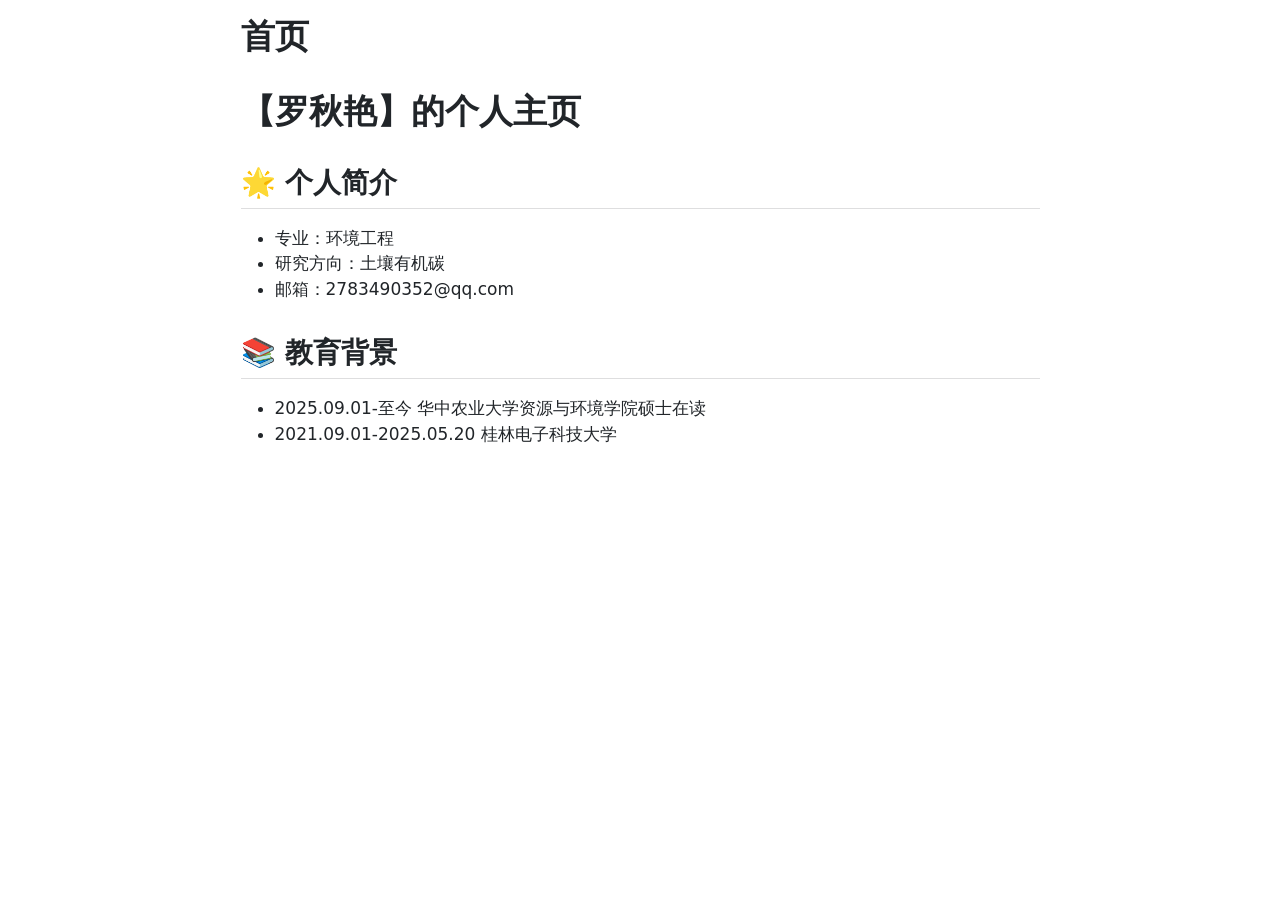
<file: index.html>
<!DOCTYPE html>
<html xmlns="http://www.w3.org/1999/xhtml" lang="en" xml:lang="en"><head>

<meta charset="utf-8">
<meta name="generator" content="quarto-1.8.27">

<meta name="viewport" content="width=device-width, initial-scale=1.0, user-scalable=yes">


<title>首页</title>
<style>
code{white-space: pre-wrap;}
span.smallcaps{font-variant: small-caps;}
div.columns{display: flex; gap: min(4vw, 1.5em);}
div.column{flex: auto; overflow-x: auto;}
div.hanging-indent{margin-left: 1.5em; text-indent: -1.5em;}
ul.task-list{list-style: none;}
ul.task-list li input[type="checkbox"] {
  width: 0.8em;
  margin: 0 0.8em 0.2em -1em; /* quarto-specific, see https://github.com/quarto-dev/quarto-cli/issues/4556 */ 
  vertical-align: middle;
}
</style>


<script src="index_files/libs/clipboard/clipboard.min.js"></script>
<script src="index_files/libs/quarto-html/quarto.js" type="module"></script>
<script src="index_files/libs/quarto-html/tabsets/tabsets.js" type="module"></script>
<script src="index_files/libs/quarto-html/axe/axe-check.js" type="module"></script>
<script src="index_files/libs/quarto-html/popper.min.js"></script>
<script src="index_files/libs/quarto-html/tippy.umd.min.js"></script>
<script src="index_files/libs/quarto-html/anchor.min.js"></script>
<link href="index_files/libs/quarto-html/tippy.css" rel="stylesheet">
<link href="index_files/libs/quarto-html/quarto-syntax-highlighting-ed96de9b727972fe78a7b5d16c58bf87.css" rel="stylesheet" id="quarto-text-highlighting-styles">
<script src="index_files/libs/bootstrap/bootstrap.min.js"></script>
<link href="index_files/libs/bootstrap/bootstrap-icons.css" rel="stylesheet">
<link href="index_files/libs/bootstrap/bootstrap-9e3ffae467580fdb927a41352e75a2e0.min.css" rel="stylesheet" append-hash="true" id="quarto-bootstrap" data-mode="light">


</head>

<body class="fullcontent quarto-light">

<div id="quarto-content" class="page-columns page-rows-contents page-layout-article">

<main class="content" id="quarto-document-content">

<header id="title-block-header" class="quarto-title-block default">
<div class="quarto-title">
<h1 class="title">首页</h1>
</div>



<div class="quarto-title-meta">

    
  
    
  </div>
  


</header>


<section id="罗秋艳的个人主页" class="level1">
<h1>【罗秋艳】的个人主页</h1>
<section id="个人简介" class="level2">
<h2 class="anchored" data-anchor-id="个人简介">🌟 个人简介</h2>
<ul>
<li>专业：环境工程</li>
<li>研究方向：土壤有机碳</li>
<li>邮箱：2783490352@qq.com</li>
</ul>
</section>
<section id="教育背景" class="level2">
<h2 class="anchored" data-anchor-id="教育背景">📚 教育背景</h2>
<ul>
<li>2025.09.01-至今 华中农业大学资源与环境学院硕士在读</li>
<li>2021.09.01-2025.05.20 桂林电子科技大学</li>
</ul>
</section>
</section>

</main>
<!-- /main column -->
<script id="quarto-html-after-body" type="application/javascript">
  window.document.addEventListener("DOMContentLoaded", function (event) {
    const icon = "";
    const anchorJS = new window.AnchorJS();
    anchorJS.options = {
      placement: 'right',
      icon: icon
    };
    anchorJS.add('.anchored');
    const isCodeAnnotation = (el) => {
      for (const clz of el.classList) {
        if (clz.startsWith('code-annotation-')) {                     
          return true;
        }
      }
      return false;
    }
    const onCopySuccess = function(e) {
      // button target
      const button = e.trigger;
      // don't keep focus
      button.blur();
      // flash "checked"
      button.classList.add('code-copy-button-checked');
      var currentTitle = button.getAttribute("title");
      button.setAttribute("title", "Copied!");
      let tooltip;
      if (window.bootstrap) {
        button.setAttribute("data-bs-toggle", "tooltip");
        button.setAttribute("data-bs-placement", "left");
        button.setAttribute("data-bs-title", "Copied!");
        tooltip = new bootstrap.Tooltip(button, 
          { trigger: "manual", 
            customClass: "code-copy-button-tooltip",
            offset: [0, -8]});
        tooltip.show();    
      }
      setTimeout(function() {
        if (tooltip) {
          tooltip.hide();
          button.removeAttribute("data-bs-title");
          button.removeAttribute("data-bs-toggle");
          button.removeAttribute("data-bs-placement");
        }
        button.setAttribute("title", currentTitle);
        button.classList.remove('code-copy-button-checked');
      }, 1000);
      // clear code selection
      e.clearSelection();
    }
    const getTextToCopy = function(trigger) {
      const outerScaffold = trigger.parentElement.cloneNode(true);
      const codeEl = outerScaffold.querySelector('code');
      for (const childEl of codeEl.children) {
        if (isCodeAnnotation(childEl)) {
          childEl.remove();
        }
      }
      return codeEl.innerText;
    }
    const clipboard = new window.ClipboardJS('.code-copy-button:not([data-in-quarto-modal])', {
      text: getTextToCopy
    });
    clipboard.on('success', onCopySuccess);
    if (window.document.getElementById('quarto-embedded-source-code-modal')) {
      const clipboardModal = new window.ClipboardJS('.code-copy-button[data-in-quarto-modal]', {
        text: getTextToCopy,
        container: window.document.getElementById('quarto-embedded-source-code-modal')
      });
      clipboardModal.on('success', onCopySuccess);
    }
      var localhostRegex = new RegExp(/^(?:http|https):\/\/localhost\:?[0-9]*\//);
      var mailtoRegex = new RegExp(/^mailto:/);
        var filterRegex = new RegExp('/' + window.location.host + '/');
      var isInternal = (href) => {
          return filterRegex.test(href) || localhostRegex.test(href) || mailtoRegex.test(href);
      }
      // Inspect non-navigation links and adorn them if external
     var links = window.document.querySelectorAll('a[href]:not(.nav-link):not(.navbar-brand):not(.toc-action):not(.sidebar-link):not(.sidebar-item-toggle):not(.pagination-link):not(.no-external):not([aria-hidden]):not(.dropdown-item):not(.quarto-navigation-tool):not(.about-link)');
      for (var i=0; i<links.length; i++) {
        const link = links[i];
        if (!isInternal(link.href)) {
          // undo the damage that might have been done by quarto-nav.js in the case of
          // links that we want to consider external
          if (link.dataset.originalHref !== undefined) {
            link.href = link.dataset.originalHref;
          }
        }
      }
    function tippyHover(el, contentFn, onTriggerFn, onUntriggerFn) {
      const config = {
        allowHTML: true,
        maxWidth: 500,
        delay: 100,
        arrow: false,
        appendTo: function(el) {
            return el.parentElement;
        },
        interactive: true,
        interactiveBorder: 10,
        theme: 'quarto',
        placement: 'bottom-start',
      };
      if (contentFn) {
        config.content = contentFn;
      }
      if (onTriggerFn) {
        config.onTrigger = onTriggerFn;
      }
      if (onUntriggerFn) {
        config.onUntrigger = onUntriggerFn;
      }
      window.tippy(el, config); 
    }
    const noterefs = window.document.querySelectorAll('a[role="doc-noteref"]');
    for (var i=0; i<noterefs.length; i++) {
      const ref = noterefs[i];
      tippyHover(ref, function() {
        // use id or data attribute instead here
        let href = ref.getAttribute('data-footnote-href') || ref.getAttribute('href');
        try { href = new URL(href).hash; } catch {}
        const id = href.replace(/^#\/?/, "");
        const note = window.document.getElementById(id);
        if (note) {
          return note.innerHTML;
        } else {
          return "";
        }
      });
    }
    const xrefs = window.document.querySelectorAll('a.quarto-xref');
    const processXRef = (id, note) => {
      // Strip column container classes
      const stripColumnClz = (el) => {
        el.classList.remove("page-full", "page-columns");
        if (el.children) {
          for (const child of el.children) {
            stripColumnClz(child);
          }
        }
      }
      stripColumnClz(note)
      if (id === null || id.startsWith('sec-')) {
        // Special case sections, only their first couple elements
        const container = document.createElement("div");
        if (note.children && note.children.length > 2) {
          container.appendChild(note.children[0].cloneNode(true));
          for (let i = 1; i < note.children.length; i++) {
            const child = note.children[i];
            if (child.tagName === "P" && child.innerText === "") {
              continue;
            } else {
              container.appendChild(child.cloneNode(true));
              break;
            }
          }
          if (window.Quarto?.typesetMath) {
            window.Quarto.typesetMath(container);
          }
          return container.innerHTML
        } else {
          if (window.Quarto?.typesetMath) {
            window.Quarto.typesetMath(note);
          }
          return note.innerHTML;
        }
      } else {
        // Remove any anchor links if they are present
        const anchorLink = note.querySelector('a.anchorjs-link');
        if (anchorLink) {
          anchorLink.remove();
        }
        if (window.Quarto?.typesetMath) {
          window.Quarto.typesetMath(note);
        }
        if (note.classList.contains("callout")) {
          return note.outerHTML;
        } else {
          return note.innerHTML;
        }
      }
    }
    for (var i=0; i<xrefs.length; i++) {
      const xref = xrefs[i];
      tippyHover(xref, undefined, function(instance) {
        instance.disable();
        let url = xref.getAttribute('href');
        let hash = undefined; 
        if (url.startsWith('#')) {
          hash = url;
        } else {
          try { hash = new URL(url).hash; } catch {}
        }
        if (hash) {
          const id = hash.replace(/^#\/?/, "");
          const note = window.document.getElementById(id);
          if (note !== null) {
            try {
              const html = processXRef(id, note.cloneNode(true));
              instance.setContent(html);
            } finally {
              instance.enable();
              instance.show();
            }
          } else {
            // See if we can fetch this
            fetch(url.split('#')[0])
            .then(res => res.text())
            .then(html => {
              const parser = new DOMParser();
              const htmlDoc = parser.parseFromString(html, "text/html");
              const note = htmlDoc.getElementById(id);
              if (note !== null) {
                const html = processXRef(id, note);
                instance.setContent(html);
              } 
            }).finally(() => {
              instance.enable();
              instance.show();
            });
          }
        } else {
          // See if we can fetch a full url (with no hash to target)
          // This is a special case and we should probably do some content thinning / targeting
          fetch(url)
          .then(res => res.text())
          .then(html => {
            const parser = new DOMParser();
            const htmlDoc = parser.parseFromString(html, "text/html");
            const note = htmlDoc.querySelector('main.content');
            if (note !== null) {
              // This should only happen for chapter cross references
              // (since there is no id in the URL)
              // remove the first header
              if (note.children.length > 0 && note.children[0].tagName === "HEADER") {
                note.children[0].remove();
              }
              const html = processXRef(null, note);
              instance.setContent(html);
            } 
          }).finally(() => {
            instance.enable();
            instance.show();
          });
        }
      }, function(instance) {
      });
    }
        let selectedAnnoteEl;
        const selectorForAnnotation = ( cell, annotation) => {
          let cellAttr = 'data-code-cell="' + cell + '"';
          let lineAttr = 'data-code-annotation="' +  annotation + '"';
          const selector = 'span[' + cellAttr + '][' + lineAttr + ']';
          return selector;
        }
        const selectCodeLines = (annoteEl) => {
          const doc = window.document;
          const targetCell = annoteEl.getAttribute("data-target-cell");
          const targetAnnotation = annoteEl.getAttribute("data-target-annotation");
          const annoteSpan = window.document.querySelector(selectorForAnnotation(targetCell, targetAnnotation));
          const lines = annoteSpan.getAttribute("data-code-lines").split(",");
          const lineIds = lines.map((line) => {
            return targetCell + "-" + line;
          })
          let top = null;
          let height = null;
          let parent = null;
          if (lineIds.length > 0) {
              //compute the position of the single el (top and bottom and make a div)
              const el = window.document.getElementById(lineIds[0]);
              top = el.offsetTop;
              height = el.offsetHeight;
              parent = el.parentElement.parentElement;
            if (lineIds.length > 1) {
              const lastEl = window.document.getElementById(lineIds[lineIds.length - 1]);
              const bottom = lastEl.offsetTop + lastEl.offsetHeight;
              height = bottom - top;
            }
            if (top !== null && height !== null && parent !== null) {
              // cook up a div (if necessary) and position it 
              let div = window.document.getElementById("code-annotation-line-highlight");
              if (div === null) {
                div = window.document.createElement("div");
                div.setAttribute("id", "code-annotation-line-highlight");
                div.style.position = 'absolute';
                parent.appendChild(div);
              }
              div.style.top = top - 2 + "px";
              div.style.height = height + 4 + "px";
              div.style.left = 0;
              let gutterDiv = window.document.getElementById("code-annotation-line-highlight-gutter");
              if (gutterDiv === null) {
                gutterDiv = window.document.createElement("div");
                gutterDiv.setAttribute("id", "code-annotation-line-highlight-gutter");
                gutterDiv.style.position = 'absolute';
                const codeCell = window.document.getElementById(targetCell);
                const gutter = codeCell.querySelector('.code-annotation-gutter');
                gutter.appendChild(gutterDiv);
              }
              gutterDiv.style.top = top - 2 + "px";
              gutterDiv.style.height = height + 4 + "px";
            }
            selectedAnnoteEl = annoteEl;
          }
        };
        const unselectCodeLines = () => {
          const elementsIds = ["code-annotation-line-highlight", "code-annotation-line-highlight-gutter"];
          elementsIds.forEach((elId) => {
            const div = window.document.getElementById(elId);
            if (div) {
              div.remove();
            }
          });
          selectedAnnoteEl = undefined;
        };
          // Handle positioning of the toggle
      window.addEventListener(
        "resize",
        throttle(() => {
          elRect = undefined;
          if (selectedAnnoteEl) {
            selectCodeLines(selectedAnnoteEl);
          }
        }, 10)
      );
      function throttle(fn, ms) {
      let throttle = false;
      let timer;
        return (...args) => {
          if(!throttle) { // first call gets through
              fn.apply(this, args);
              throttle = true;
          } else { // all the others get throttled
              if(timer) clearTimeout(timer); // cancel #2
              timer = setTimeout(() => {
                fn.apply(this, args);
                timer = throttle = false;
              }, ms);
          }
        };
      }
        // Attach click handler to the DT
        const annoteDls = window.document.querySelectorAll('dt[data-target-cell]');
        for (const annoteDlNode of annoteDls) {
          annoteDlNode.addEventListener('click', (event) => {
            const clickedEl = event.target;
            if (clickedEl !== selectedAnnoteEl) {
              unselectCodeLines();
              const activeEl = window.document.querySelector('dt[data-target-cell].code-annotation-active');
              if (activeEl) {
                activeEl.classList.remove('code-annotation-active');
              }
              selectCodeLines(clickedEl);
              clickedEl.classList.add('code-annotation-active');
            } else {
              // Unselect the line
              unselectCodeLines();
              clickedEl.classList.remove('code-annotation-active');
            }
          });
        }
    const findCites = (el) => {
      const parentEl = el.parentElement;
      if (parentEl) {
        const cites = parentEl.dataset.cites;
        if (cites) {
          return {
            el,
            cites: cites.split(' ')
          };
        } else {
          return findCites(el.parentElement)
        }
      } else {
        return undefined;
      }
    };
    var bibliorefs = window.document.querySelectorAll('a[role="doc-biblioref"]');
    for (var i=0; i<bibliorefs.length; i++) {
      const ref = bibliorefs[i];
      const citeInfo = findCites(ref);
      if (citeInfo) {
        tippyHover(citeInfo.el, function() {
          var popup = window.document.createElement('div');
          citeInfo.cites.forEach(function(cite) {
            var citeDiv = window.document.createElement('div');
            citeDiv.classList.add('hanging-indent');
            citeDiv.classList.add('csl-entry');
            var biblioDiv = window.document.getElementById('ref-' + cite);
            if (biblioDiv) {
              citeDiv.innerHTML = biblioDiv.innerHTML;
            }
            popup.appendChild(citeDiv);
          });
          return popup.innerHTML;
        });
      }
    }
  });
  </script>
</div> <!-- /content -->




</body></html>
</file>
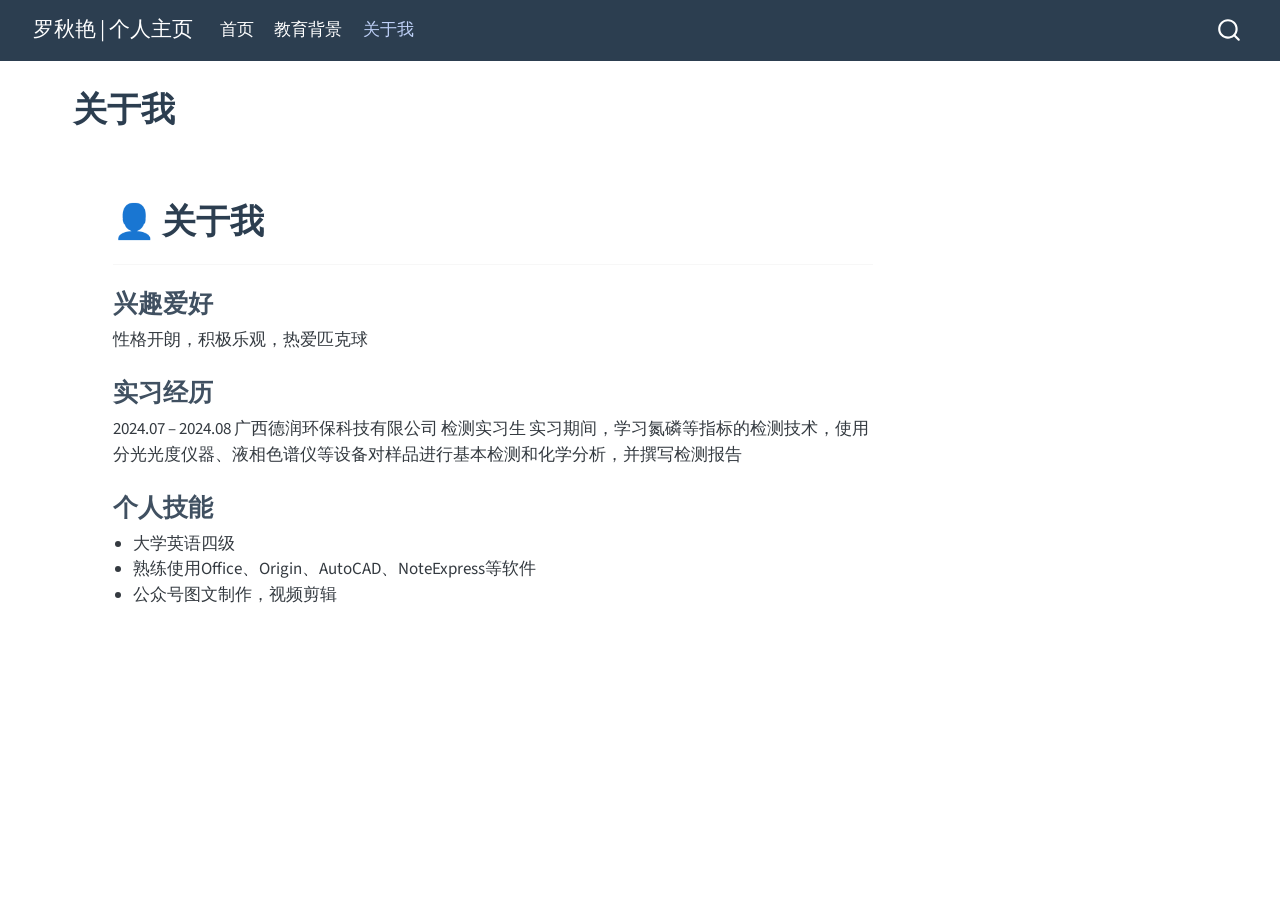
<file: about.html>
<!DOCTYPE html>
<html xmlns="http://www.w3.org/1999/xhtml" lang="en" xml:lang="en"><head>

<meta charset="utf-8">
<meta name="generator" content="quarto-1.8.27">

<meta name="viewport" content="width=device-width, initial-scale=1.0, user-scalable=yes">


<title>关于我 – 罗秋艳 | 个人主页</title>
<style>
code{white-space: pre-wrap;}
span.smallcaps{font-variant: small-caps;}
div.columns{display: flex; gap: min(4vw, 1.5em);}
div.column{flex: auto; overflow-x: auto;}
div.hanging-indent{margin-left: 1.5em; text-indent: -1.5em;}
ul.task-list{list-style: none;}
ul.task-list li input[type="checkbox"] {
  width: 0.8em;
  margin: 0 0.8em 0.2em -1em; /* quarto-specific, see https://github.com/quarto-dev/quarto-cli/issues/4556 */ 
  vertical-align: middle;
}
</style>


<script src="site_libs/quarto-nav/quarto-nav.js"></script>
<script src="site_libs/clipboard/clipboard.min.js"></script>
<script src="site_libs/quarto-search/autocomplete.umd.js"></script>
<script src="site_libs/quarto-search/fuse.min.js"></script>
<script src="site_libs/quarto-search/quarto-search.js"></script>
<meta name="quarto:offset" content="./">
<script src="site_libs/quarto-html/quarto.js" type="module"></script>
<script src="site_libs/quarto-html/tabsets/tabsets.js" type="module"></script>
<script src="site_libs/quarto-html/axe/axe-check.js" type="module"></script>
<script src="site_libs/quarto-html/popper.min.js"></script>
<script src="site_libs/quarto-html/tippy.umd.min.js"></script>
<script src="site_libs/quarto-html/anchor.min.js"></script>
<link href="site_libs/quarto-html/tippy.css" rel="stylesheet">
<link href="site_libs/quarto-html/quarto-syntax-highlighting-ed96de9b727972fe78a7b5d16c58bf87.css" rel="stylesheet" id="quarto-text-highlighting-styles">
<script src="site_libs/bootstrap/bootstrap.min.js"></script>
<link href="site_libs/bootstrap/bootstrap-icons.css" rel="stylesheet">
<link href="site_libs/bootstrap/bootstrap-0a08a009c70f1457056fbc9c698ac4e1.min.css" rel="stylesheet" append-hash="true" id="quarto-bootstrap" data-mode="light">
<script id="quarto-search-options" type="application/json">{
  "location": "navbar",
  "copy-button": false,
  "collapse-after": 3,
  "panel-placement": "end",
  "type": "overlay",
  "limit": 50,
  "keyboard-shortcut": [
    "f",
    "/",
    "s"
  ],
  "show-item-context": false,
  "language": {
    "search-no-results-text": "No results",
    "search-matching-documents-text": "matching documents",
    "search-copy-link-title": "Copy link to search",
    "search-hide-matches-text": "Hide additional matches",
    "search-more-match-text": "more match in this document",
    "search-more-matches-text": "more matches in this document",
    "search-clear-button-title": "Clear",
    "search-text-placeholder": "",
    "search-detached-cancel-button-title": "Cancel",
    "search-submit-button-title": "Submit",
    "search-label": "Search"
  }
}</script>


<link rel="stylesheet" href="styles.css">
</head>

<body class="nav-fixed quarto-light">

<div id="quarto-search-results"></div>
  <header id="quarto-header" class="headroom fixed-top">
    <nav class="navbar navbar-expand-lg " data-bs-theme="dark">
      <div class="navbar-container container-fluid">
      <div class="navbar-brand-container mx-auto">
    <a class="navbar-brand" href="./index.html">
    <span class="navbar-title">罗秋艳 | 个人主页</span>
    </a>
  </div>
            <div id="quarto-search" class="" title="Search"></div>
          <button class="navbar-toggler" type="button" data-bs-toggle="collapse" data-bs-target="#navbarCollapse" aria-controls="navbarCollapse" role="menu" aria-expanded="false" aria-label="Toggle navigation" onclick="if (window.quartoToggleHeadroom) { window.quartoToggleHeadroom(); }">
  <span class="navbar-toggler-icon"></span>
</button>
          <div class="collapse navbar-collapse" id="navbarCollapse">
            <ul class="navbar-nav navbar-nav-scroll me-auto">
  <li class="nav-item">
    <a class="nav-link" href="./index.html"> 
<span class="menu-text">首页</span></a>
  </li>  
  <li class="nav-item">
    <a class="nav-link" href="./education.html"> 
<span class="menu-text">教育背景</span></a>
  </li>  
  <li class="nav-item">
    <a class="nav-link active" href="./about.html" aria-current="page"> 
<span class="menu-text">关于我</span></a>
  </li>  
</ul>
          </div> <!-- /navcollapse -->
            <div class="quarto-navbar-tools">
</div>
      </div> <!-- /container-fluid -->
    </nav>
</header>
<!-- content -->
<div id="quarto-content" class="quarto-container page-columns page-rows-contents page-layout-full page-navbar">
<!-- sidebar -->
<!-- margin-sidebar -->
    
<!-- main -->
<main class="content column-page" id="quarto-document-content">

<header id="title-block-header" class="quarto-title-block default">
<div class="quarto-title">
<h1 class="title">关于我</h1>
</div>



<div class="quarto-title-meta column-page">

    
  
    
  </div>
  


</header>


<section id="关于我" class="level1 page-container">
<h1>👤 关于我</h1>
<hr>
<section id="兴趣爱好" class="level3">
<h3 class="anchored" data-anchor-id="兴趣爱好">兴趣爱好</h3>
<p>性格开朗，积极乐观，热爱匹克球</p>
</section>
<section id="实习经历" class="level3">
<h3 class="anchored" data-anchor-id="实习经历">实习经历</h3>
<p>2024.07 – 2024.08 广西德润环保科技有限公司 检测实习生 实习期间，学习氮磷等指标的检测技术，使用分光光度仪器、液相色谱仪等设备对样品进行基本检测和化学分析，并撰写检测报告</p>
</section>
<section id="个人技能" class="level3">
<h3 class="anchored" data-anchor-id="个人技能">个人技能</h3>
<ul>
<li>大学英语四级</li>
<li>熟练使用Office、Origin、AutoCAD、NoteExpress等软件</li>
<li>公众号图文制作，视频剪辑</li>
</ul>
</section>
</section>



</main> <!-- /main -->
<script id="quarto-html-after-body" type="application/javascript">
  window.document.addEventListener("DOMContentLoaded", function (event) {
    const icon = "";
    const anchorJS = new window.AnchorJS();
    anchorJS.options = {
      placement: 'right',
      icon: icon
    };
    anchorJS.add('.anchored');
    const isCodeAnnotation = (el) => {
      for (const clz of el.classList) {
        if (clz.startsWith('code-annotation-')) {                     
          return true;
        }
      }
      return false;
    }
    const onCopySuccess = function(e) {
      // button target
      const button = e.trigger;
      // don't keep focus
      button.blur();
      // flash "checked"
      button.classList.add('code-copy-button-checked');
      var currentTitle = button.getAttribute("title");
      button.setAttribute("title", "Copied!");
      let tooltip;
      if (window.bootstrap) {
        button.setAttribute("data-bs-toggle", "tooltip");
        button.setAttribute("data-bs-placement", "left");
        button.setAttribute("data-bs-title", "Copied!");
        tooltip = new bootstrap.Tooltip(button, 
          { trigger: "manual", 
            customClass: "code-copy-button-tooltip",
            offset: [0, -8]});
        tooltip.show();    
      }
      setTimeout(function() {
        if (tooltip) {
          tooltip.hide();
          button.removeAttribute("data-bs-title");
          button.removeAttribute("data-bs-toggle");
          button.removeAttribute("data-bs-placement");
        }
        button.setAttribute("title", currentTitle);
        button.classList.remove('code-copy-button-checked');
      }, 1000);
      // clear code selection
      e.clearSelection();
    }
    const getTextToCopy = function(trigger) {
      const outerScaffold = trigger.parentElement.cloneNode(true);
      const codeEl = outerScaffold.querySelector('code');
      for (const childEl of codeEl.children) {
        if (isCodeAnnotation(childEl)) {
          childEl.remove();
        }
      }
      return codeEl.innerText;
    }
    const clipboard = new window.ClipboardJS('.code-copy-button:not([data-in-quarto-modal])', {
      text: getTextToCopy
    });
    clipboard.on('success', onCopySuccess);
    if (window.document.getElementById('quarto-embedded-source-code-modal')) {
      const clipboardModal = new window.ClipboardJS('.code-copy-button[data-in-quarto-modal]', {
        text: getTextToCopy,
        container: window.document.getElementById('quarto-embedded-source-code-modal')
      });
      clipboardModal.on('success', onCopySuccess);
    }
      var localhostRegex = new RegExp(/^(?:http|https):\/\/localhost\:?[0-9]*\//);
      var mailtoRegex = new RegExp(/^mailto:/);
        var filterRegex = new RegExp('/' + window.location.host + '/');
      var isInternal = (href) => {
          return filterRegex.test(href) || localhostRegex.test(href) || mailtoRegex.test(href);
      }
      // Inspect non-navigation links and adorn them if external
     var links = window.document.querySelectorAll('a[href]:not(.nav-link):not(.navbar-brand):not(.toc-action):not(.sidebar-link):not(.sidebar-item-toggle):not(.pagination-link):not(.no-external):not([aria-hidden]):not(.dropdown-item):not(.quarto-navigation-tool):not(.about-link)');
      for (var i=0; i<links.length; i++) {
        const link = links[i];
        if (!isInternal(link.href)) {
          // undo the damage that might have been done by quarto-nav.js in the case of
          // links that we want to consider external
          if (link.dataset.originalHref !== undefined) {
            link.href = link.dataset.originalHref;
          }
        }
      }
    function tippyHover(el, contentFn, onTriggerFn, onUntriggerFn) {
      const config = {
        allowHTML: true,
        maxWidth: 500,
        delay: 100,
        arrow: false,
        appendTo: function(el) {
            return el.parentElement;
        },
        interactive: true,
        interactiveBorder: 10,
        theme: 'quarto',
        placement: 'bottom-start',
      };
      if (contentFn) {
        config.content = contentFn;
      }
      if (onTriggerFn) {
        config.onTrigger = onTriggerFn;
      }
      if (onUntriggerFn) {
        config.onUntrigger = onUntriggerFn;
      }
      window.tippy(el, config); 
    }
    const noterefs = window.document.querySelectorAll('a[role="doc-noteref"]');
    for (var i=0; i<noterefs.length; i++) {
      const ref = noterefs[i];
      tippyHover(ref, function() {
        // use id or data attribute instead here
        let href = ref.getAttribute('data-footnote-href') || ref.getAttribute('href');
        try { href = new URL(href).hash; } catch {}
        const id = href.replace(/^#\/?/, "");
        const note = window.document.getElementById(id);
        if (note) {
          return note.innerHTML;
        } else {
          return "";
        }
      });
    }
    const xrefs = window.document.querySelectorAll('a.quarto-xref');
    const processXRef = (id, note) => {
      // Strip column container classes
      const stripColumnClz = (el) => {
        el.classList.remove("page-full", "page-columns");
        if (el.children) {
          for (const child of el.children) {
            stripColumnClz(child);
          }
        }
      }
      stripColumnClz(note)
      if (id === null || id.startsWith('sec-')) {
        // Special case sections, only their first couple elements
        const container = document.createElement("div");
        if (note.children && note.children.length > 2) {
          container.appendChild(note.children[0].cloneNode(true));
          for (let i = 1; i < note.children.length; i++) {
            const child = note.children[i];
            if (child.tagName === "P" && child.innerText === "") {
              continue;
            } else {
              container.appendChild(child.cloneNode(true));
              break;
            }
          }
          if (window.Quarto?.typesetMath) {
            window.Quarto.typesetMath(container);
          }
          return container.innerHTML
        } else {
          if (window.Quarto?.typesetMath) {
            window.Quarto.typesetMath(note);
          }
          return note.innerHTML;
        }
      } else {
        // Remove any anchor links if they are present
        const anchorLink = note.querySelector('a.anchorjs-link');
        if (anchorLink) {
          anchorLink.remove();
        }
        if (window.Quarto?.typesetMath) {
          window.Quarto.typesetMath(note);
        }
        if (note.classList.contains("callout")) {
          return note.outerHTML;
        } else {
          return note.innerHTML;
        }
      }
    }
    for (var i=0; i<xrefs.length; i++) {
      const xref = xrefs[i];
      tippyHover(xref, undefined, function(instance) {
        instance.disable();
        let url = xref.getAttribute('href');
        let hash = undefined; 
        if (url.startsWith('#')) {
          hash = url;
        } else {
          try { hash = new URL(url).hash; } catch {}
        }
        if (hash) {
          const id = hash.replace(/^#\/?/, "");
          const note = window.document.getElementById(id);
          if (note !== null) {
            try {
              const html = processXRef(id, note.cloneNode(true));
              instance.setContent(html);
            } finally {
              instance.enable();
              instance.show();
            }
          } else {
            // See if we can fetch this
            fetch(url.split('#')[0])
            .then(res => res.text())
            .then(html => {
              const parser = new DOMParser();
              const htmlDoc = parser.parseFromString(html, "text/html");
              const note = htmlDoc.getElementById(id);
              if (note !== null) {
                const html = processXRef(id, note);
                instance.setContent(html);
              } 
            }).finally(() => {
              instance.enable();
              instance.show();
            });
          }
        } else {
          // See if we can fetch a full url (with no hash to target)
          // This is a special case and we should probably do some content thinning / targeting
          fetch(url)
          .then(res => res.text())
          .then(html => {
            const parser = new DOMParser();
            const htmlDoc = parser.parseFromString(html, "text/html");
            const note = htmlDoc.querySelector('main.content');
            if (note !== null) {
              // This should only happen for chapter cross references
              // (since there is no id in the URL)
              // remove the first header
              if (note.children.length > 0 && note.children[0].tagName === "HEADER") {
                note.children[0].remove();
              }
              const html = processXRef(null, note);
              instance.setContent(html);
            } 
          }).finally(() => {
            instance.enable();
            instance.show();
          });
        }
      }, function(instance) {
      });
    }
        let selectedAnnoteEl;
        const selectorForAnnotation = ( cell, annotation) => {
          let cellAttr = 'data-code-cell="' + cell + '"';
          let lineAttr = 'data-code-annotation="' +  annotation + '"';
          const selector = 'span[' + cellAttr + '][' + lineAttr + ']';
          return selector;
        }
        const selectCodeLines = (annoteEl) => {
          const doc = window.document;
          const targetCell = annoteEl.getAttribute("data-target-cell");
          const targetAnnotation = annoteEl.getAttribute("data-target-annotation");
          const annoteSpan = window.document.querySelector(selectorForAnnotation(targetCell, targetAnnotation));
          const lines = annoteSpan.getAttribute("data-code-lines").split(",");
          const lineIds = lines.map((line) => {
            return targetCell + "-" + line;
          })
          let top = null;
          let height = null;
          let parent = null;
          if (lineIds.length > 0) {
              //compute the position of the single el (top and bottom and make a div)
              const el = window.document.getElementById(lineIds[0]);
              top = el.offsetTop;
              height = el.offsetHeight;
              parent = el.parentElement.parentElement;
            if (lineIds.length > 1) {
              const lastEl = window.document.getElementById(lineIds[lineIds.length - 1]);
              const bottom = lastEl.offsetTop + lastEl.offsetHeight;
              height = bottom - top;
            }
            if (top !== null && height !== null && parent !== null) {
              // cook up a div (if necessary) and position it 
              let div = window.document.getElementById("code-annotation-line-highlight");
              if (div === null) {
                div = window.document.createElement("div");
                div.setAttribute("id", "code-annotation-line-highlight");
                div.style.position = 'absolute';
                parent.appendChild(div);
              }
              div.style.top = top - 2 + "px";
              div.style.height = height + 4 + "px";
              div.style.left = 0;
              let gutterDiv = window.document.getElementById("code-annotation-line-highlight-gutter");
              if (gutterDiv === null) {
                gutterDiv = window.document.createElement("div");
                gutterDiv.setAttribute("id", "code-annotation-line-highlight-gutter");
                gutterDiv.style.position = 'absolute';
                const codeCell = window.document.getElementById(targetCell);
                const gutter = codeCell.querySelector('.code-annotation-gutter');
                gutter.appendChild(gutterDiv);
              }
              gutterDiv.style.top = top - 2 + "px";
              gutterDiv.style.height = height + 4 + "px";
            }
            selectedAnnoteEl = annoteEl;
          }
        };
        const unselectCodeLines = () => {
          const elementsIds = ["code-annotation-line-highlight", "code-annotation-line-highlight-gutter"];
          elementsIds.forEach((elId) => {
            const div = window.document.getElementById(elId);
            if (div) {
              div.remove();
            }
          });
          selectedAnnoteEl = undefined;
        };
          // Handle positioning of the toggle
      window.addEventListener(
        "resize",
        throttle(() => {
          elRect = undefined;
          if (selectedAnnoteEl) {
            selectCodeLines(selectedAnnoteEl);
          }
        }, 10)
      );
      function throttle(fn, ms) {
      let throttle = false;
      let timer;
        return (...args) => {
          if(!throttle) { // first call gets through
              fn.apply(this, args);
              throttle = true;
          } else { // all the others get throttled
              if(timer) clearTimeout(timer); // cancel #2
              timer = setTimeout(() => {
                fn.apply(this, args);
                timer = throttle = false;
              }, ms);
          }
        };
      }
        // Attach click handler to the DT
        const annoteDls = window.document.querySelectorAll('dt[data-target-cell]');
        for (const annoteDlNode of annoteDls) {
          annoteDlNode.addEventListener('click', (event) => {
            const clickedEl = event.target;
            if (clickedEl !== selectedAnnoteEl) {
              unselectCodeLines();
              const activeEl = window.document.querySelector('dt[data-target-cell].code-annotation-active');
              if (activeEl) {
                activeEl.classList.remove('code-annotation-active');
              }
              selectCodeLines(clickedEl);
              clickedEl.classList.add('code-annotation-active');
            } else {
              // Unselect the line
              unselectCodeLines();
              clickedEl.classList.remove('code-annotation-active');
            }
          });
        }
    const findCites = (el) => {
      const parentEl = el.parentElement;
      if (parentEl) {
        const cites = parentEl.dataset.cites;
        if (cites) {
          return {
            el,
            cites: cites.split(' ')
          };
        } else {
          return findCites(el.parentElement)
        }
      } else {
        return undefined;
      }
    };
    var bibliorefs = window.document.querySelectorAll('a[role="doc-biblioref"]');
    for (var i=0; i<bibliorefs.length; i++) {
      const ref = bibliorefs[i];
      const citeInfo = findCites(ref);
      if (citeInfo) {
        tippyHover(citeInfo.el, function() {
          var popup = window.document.createElement('div');
          citeInfo.cites.forEach(function(cite) {
            var citeDiv = window.document.createElement('div');
            citeDiv.classList.add('hanging-indent');
            citeDiv.classList.add('csl-entry');
            var biblioDiv = window.document.getElementById('ref-' + cite);
            if (biblioDiv) {
              citeDiv.innerHTML = biblioDiv.innerHTML;
            }
            popup.appendChild(citeDiv);
          });
          return popup.innerHTML;
        });
      }
    }
  });
  </script>
</div> <!-- /content -->




</body></html>
</file>
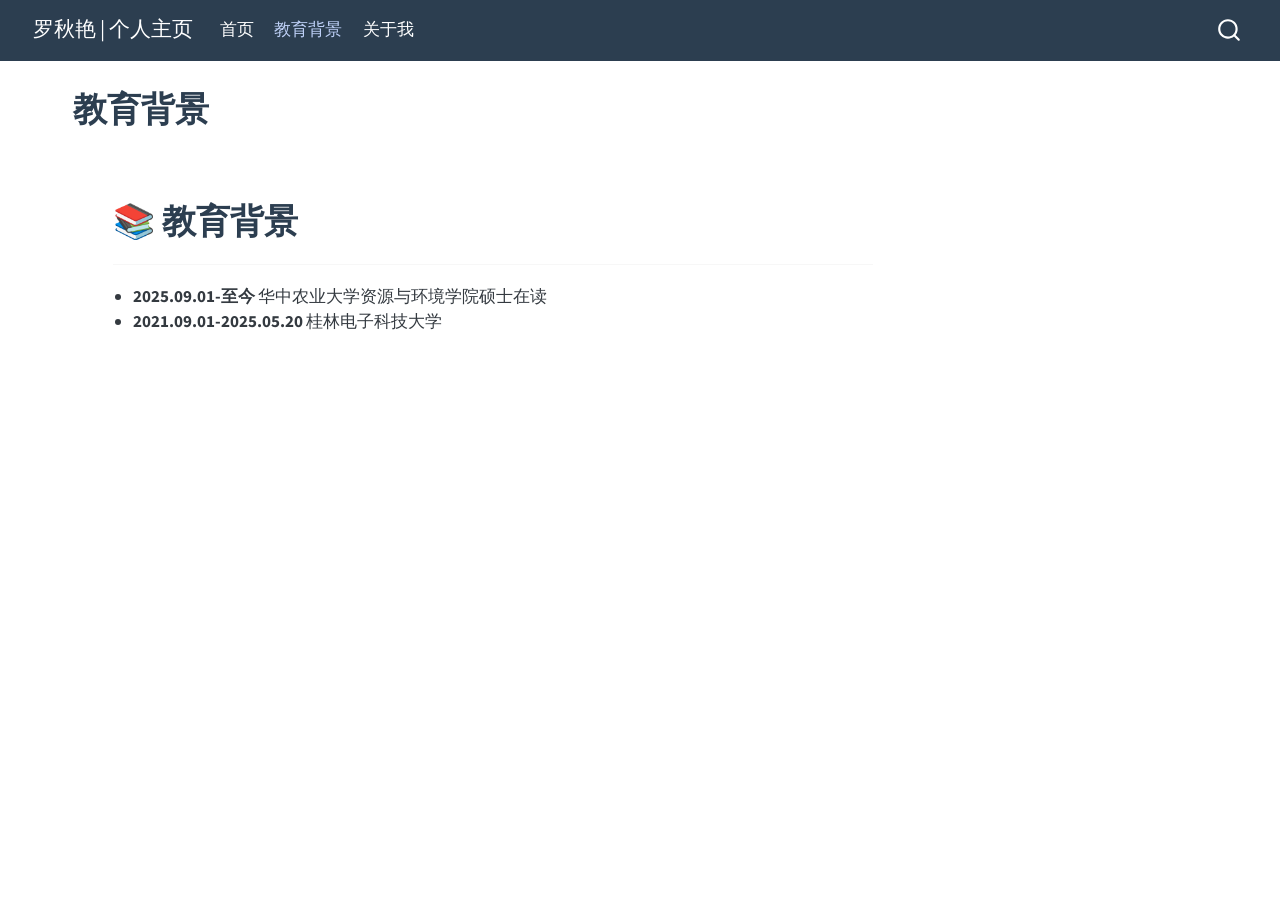
<file: education.html>
<!DOCTYPE html>
<html xmlns="http://www.w3.org/1999/xhtml" lang="en" xml:lang="en"><head>

<meta charset="utf-8">
<meta name="generator" content="quarto-1.8.27">

<meta name="viewport" content="width=device-width, initial-scale=1.0, user-scalable=yes">


<title>教育背景 – 罗秋艳 | 个人主页</title>
<style>
code{white-space: pre-wrap;}
span.smallcaps{font-variant: small-caps;}
div.columns{display: flex; gap: min(4vw, 1.5em);}
div.column{flex: auto; overflow-x: auto;}
div.hanging-indent{margin-left: 1.5em; text-indent: -1.5em;}
ul.task-list{list-style: none;}
ul.task-list li input[type="checkbox"] {
  width: 0.8em;
  margin: 0 0.8em 0.2em -1em; /* quarto-specific, see https://github.com/quarto-dev/quarto-cli/issues/4556 */ 
  vertical-align: middle;
}
</style>


<script src="site_libs/quarto-nav/quarto-nav.js"></script>
<script src="site_libs/clipboard/clipboard.min.js"></script>
<script src="site_libs/quarto-search/autocomplete.umd.js"></script>
<script src="site_libs/quarto-search/fuse.min.js"></script>
<script src="site_libs/quarto-search/quarto-search.js"></script>
<meta name="quarto:offset" content="./">
<script src="site_libs/quarto-html/quarto.js" type="module"></script>
<script src="site_libs/quarto-html/tabsets/tabsets.js" type="module"></script>
<script src="site_libs/quarto-html/axe/axe-check.js" type="module"></script>
<script src="site_libs/quarto-html/popper.min.js"></script>
<script src="site_libs/quarto-html/tippy.umd.min.js"></script>
<script src="site_libs/quarto-html/anchor.min.js"></script>
<link href="site_libs/quarto-html/tippy.css" rel="stylesheet">
<link href="site_libs/quarto-html/quarto-syntax-highlighting-ed96de9b727972fe78a7b5d16c58bf87.css" rel="stylesheet" id="quarto-text-highlighting-styles">
<script src="site_libs/bootstrap/bootstrap.min.js"></script>
<link href="site_libs/bootstrap/bootstrap-icons.css" rel="stylesheet">
<link href="site_libs/bootstrap/bootstrap-0a08a009c70f1457056fbc9c698ac4e1.min.css" rel="stylesheet" append-hash="true" id="quarto-bootstrap" data-mode="light">
<script id="quarto-search-options" type="application/json">{
  "location": "navbar",
  "copy-button": false,
  "collapse-after": 3,
  "panel-placement": "end",
  "type": "overlay",
  "limit": 50,
  "keyboard-shortcut": [
    "f",
    "/",
    "s"
  ],
  "show-item-context": false,
  "language": {
    "search-no-results-text": "No results",
    "search-matching-documents-text": "matching documents",
    "search-copy-link-title": "Copy link to search",
    "search-hide-matches-text": "Hide additional matches",
    "search-more-match-text": "more match in this document",
    "search-more-matches-text": "more matches in this document",
    "search-clear-button-title": "Clear",
    "search-text-placeholder": "",
    "search-detached-cancel-button-title": "Cancel",
    "search-submit-button-title": "Submit",
    "search-label": "Search"
  }
}</script>


<link rel="stylesheet" href="styles.css">
</head>

<body class="nav-fixed quarto-light">

<div id="quarto-search-results"></div>
  <header id="quarto-header" class="headroom fixed-top">
    <nav class="navbar navbar-expand-lg " data-bs-theme="dark">
      <div class="navbar-container container-fluid">
      <div class="navbar-brand-container mx-auto">
    <a class="navbar-brand" href="./index.html">
    <span class="navbar-title">罗秋艳 | 个人主页</span>
    </a>
  </div>
            <div id="quarto-search" class="" title="Search"></div>
          <button class="navbar-toggler" type="button" data-bs-toggle="collapse" data-bs-target="#navbarCollapse" aria-controls="navbarCollapse" role="menu" aria-expanded="false" aria-label="Toggle navigation" onclick="if (window.quartoToggleHeadroom) { window.quartoToggleHeadroom(); }">
  <span class="navbar-toggler-icon"></span>
</button>
          <div class="collapse navbar-collapse" id="navbarCollapse">
            <ul class="navbar-nav navbar-nav-scroll me-auto">
  <li class="nav-item">
    <a class="nav-link" href="./index.html"> 
<span class="menu-text">首页</span></a>
  </li>  
  <li class="nav-item">
    <a class="nav-link active" href="./education.html" aria-current="page"> 
<span class="menu-text">教育背景</span></a>
  </li>  
  <li class="nav-item">
    <a class="nav-link" href="./about.html"> 
<span class="menu-text">关于我</span></a>
  </li>  
</ul>
          </div> <!-- /navcollapse -->
            <div class="quarto-navbar-tools">
</div>
      </div> <!-- /container-fluid -->
    </nav>
</header>
<!-- content -->
<div id="quarto-content" class="quarto-container page-columns page-rows-contents page-layout-full page-navbar">
<!-- sidebar -->
<!-- margin-sidebar -->
    
<!-- main -->
<main class="content column-page" id="quarto-document-content">

<header id="title-block-header" class="quarto-title-block default">
<div class="quarto-title">
<h1 class="title">教育背景</h1>
</div>



<div class="quarto-title-meta column-page">

    
  
    
  </div>
  


</header>


<section id="教育背景" class="level1 page-container">
<h1>📚 教育背景</h1>
<hr>
<ul>
<li><strong>2025.09.01-至今</strong> 华中农业大学资源与环境学院硕士在读</li>
<li><strong>2021.09.01-2025.05.20</strong> 桂林电子科技大学</li>
</ul>
</section>



</main> <!-- /main -->
<script id="quarto-html-after-body" type="application/javascript">
  window.document.addEventListener("DOMContentLoaded", function (event) {
    const icon = "";
    const anchorJS = new window.AnchorJS();
    anchorJS.options = {
      placement: 'right',
      icon: icon
    };
    anchorJS.add('.anchored');
    const isCodeAnnotation = (el) => {
      for (const clz of el.classList) {
        if (clz.startsWith('code-annotation-')) {                     
          return true;
        }
      }
      return false;
    }
    const onCopySuccess = function(e) {
      // button target
      const button = e.trigger;
      // don't keep focus
      button.blur();
      // flash "checked"
      button.classList.add('code-copy-button-checked');
      var currentTitle = button.getAttribute("title");
      button.setAttribute("title", "Copied!");
      let tooltip;
      if (window.bootstrap) {
        button.setAttribute("data-bs-toggle", "tooltip");
        button.setAttribute("data-bs-placement", "left");
        button.setAttribute("data-bs-title", "Copied!");
        tooltip = new bootstrap.Tooltip(button, 
          { trigger: "manual", 
            customClass: "code-copy-button-tooltip",
            offset: [0, -8]});
        tooltip.show();    
      }
      setTimeout(function() {
        if (tooltip) {
          tooltip.hide();
          button.removeAttribute("data-bs-title");
          button.removeAttribute("data-bs-toggle");
          button.removeAttribute("data-bs-placement");
        }
        button.setAttribute("title", currentTitle);
        button.classList.remove('code-copy-button-checked');
      }, 1000);
      // clear code selection
      e.clearSelection();
    }
    const getTextToCopy = function(trigger) {
      const outerScaffold = trigger.parentElement.cloneNode(true);
      const codeEl = outerScaffold.querySelector('code');
      for (const childEl of codeEl.children) {
        if (isCodeAnnotation(childEl)) {
          childEl.remove();
        }
      }
      return codeEl.innerText;
    }
    const clipboard = new window.ClipboardJS('.code-copy-button:not([data-in-quarto-modal])', {
      text: getTextToCopy
    });
    clipboard.on('success', onCopySuccess);
    if (window.document.getElementById('quarto-embedded-source-code-modal')) {
      const clipboardModal = new window.ClipboardJS('.code-copy-button[data-in-quarto-modal]', {
        text: getTextToCopy,
        container: window.document.getElementById('quarto-embedded-source-code-modal')
      });
      clipboardModal.on('success', onCopySuccess);
    }
      var localhostRegex = new RegExp(/^(?:http|https):\/\/localhost\:?[0-9]*\//);
      var mailtoRegex = new RegExp(/^mailto:/);
        var filterRegex = new RegExp('/' + window.location.host + '/');
      var isInternal = (href) => {
          return filterRegex.test(href) || localhostRegex.test(href) || mailtoRegex.test(href);
      }
      // Inspect non-navigation links and adorn them if external
     var links = window.document.querySelectorAll('a[href]:not(.nav-link):not(.navbar-brand):not(.toc-action):not(.sidebar-link):not(.sidebar-item-toggle):not(.pagination-link):not(.no-external):not([aria-hidden]):not(.dropdown-item):not(.quarto-navigation-tool):not(.about-link)');
      for (var i=0; i<links.length; i++) {
        const link = links[i];
        if (!isInternal(link.href)) {
          // undo the damage that might have been done by quarto-nav.js in the case of
          // links that we want to consider external
          if (link.dataset.originalHref !== undefined) {
            link.href = link.dataset.originalHref;
          }
        }
      }
    function tippyHover(el, contentFn, onTriggerFn, onUntriggerFn) {
      const config = {
        allowHTML: true,
        maxWidth: 500,
        delay: 100,
        arrow: false,
        appendTo: function(el) {
            return el.parentElement;
        },
        interactive: true,
        interactiveBorder: 10,
        theme: 'quarto',
        placement: 'bottom-start',
      };
      if (contentFn) {
        config.content = contentFn;
      }
      if (onTriggerFn) {
        config.onTrigger = onTriggerFn;
      }
      if (onUntriggerFn) {
        config.onUntrigger = onUntriggerFn;
      }
      window.tippy(el, config); 
    }
    const noterefs = window.document.querySelectorAll('a[role="doc-noteref"]');
    for (var i=0; i<noterefs.length; i++) {
      const ref = noterefs[i];
      tippyHover(ref, function() {
        // use id or data attribute instead here
        let href = ref.getAttribute('data-footnote-href') || ref.getAttribute('href');
        try { href = new URL(href).hash; } catch {}
        const id = href.replace(/^#\/?/, "");
        const note = window.document.getElementById(id);
        if (note) {
          return note.innerHTML;
        } else {
          return "";
        }
      });
    }
    const xrefs = window.document.querySelectorAll('a.quarto-xref');
    const processXRef = (id, note) => {
      // Strip column container classes
      const stripColumnClz = (el) => {
        el.classList.remove("page-full", "page-columns");
        if (el.children) {
          for (const child of el.children) {
            stripColumnClz(child);
          }
        }
      }
      stripColumnClz(note)
      if (id === null || id.startsWith('sec-')) {
        // Special case sections, only their first couple elements
        const container = document.createElement("div");
        if (note.children && note.children.length > 2) {
          container.appendChild(note.children[0].cloneNode(true));
          for (let i = 1; i < note.children.length; i++) {
            const child = note.children[i];
            if (child.tagName === "P" && child.innerText === "") {
              continue;
            } else {
              container.appendChild(child.cloneNode(true));
              break;
            }
          }
          if (window.Quarto?.typesetMath) {
            window.Quarto.typesetMath(container);
          }
          return container.innerHTML
        } else {
          if (window.Quarto?.typesetMath) {
            window.Quarto.typesetMath(note);
          }
          return note.innerHTML;
        }
      } else {
        // Remove any anchor links if they are present
        const anchorLink = note.querySelector('a.anchorjs-link');
        if (anchorLink) {
          anchorLink.remove();
        }
        if (window.Quarto?.typesetMath) {
          window.Quarto.typesetMath(note);
        }
        if (note.classList.contains("callout")) {
          return note.outerHTML;
        } else {
          return note.innerHTML;
        }
      }
    }
    for (var i=0; i<xrefs.length; i++) {
      const xref = xrefs[i];
      tippyHover(xref, undefined, function(instance) {
        instance.disable();
        let url = xref.getAttribute('href');
        let hash = undefined; 
        if (url.startsWith('#')) {
          hash = url;
        } else {
          try { hash = new URL(url).hash; } catch {}
        }
        if (hash) {
          const id = hash.replace(/^#\/?/, "");
          const note = window.document.getElementById(id);
          if (note !== null) {
            try {
              const html = processXRef(id, note.cloneNode(true));
              instance.setContent(html);
            } finally {
              instance.enable();
              instance.show();
            }
          } else {
            // See if we can fetch this
            fetch(url.split('#')[0])
            .then(res => res.text())
            .then(html => {
              const parser = new DOMParser();
              const htmlDoc = parser.parseFromString(html, "text/html");
              const note = htmlDoc.getElementById(id);
              if (note !== null) {
                const html = processXRef(id, note);
                instance.setContent(html);
              } 
            }).finally(() => {
              instance.enable();
              instance.show();
            });
          }
        } else {
          // See if we can fetch a full url (with no hash to target)
          // This is a special case and we should probably do some content thinning / targeting
          fetch(url)
          .then(res => res.text())
          .then(html => {
            const parser = new DOMParser();
            const htmlDoc = parser.parseFromString(html, "text/html");
            const note = htmlDoc.querySelector('main.content');
            if (note !== null) {
              // This should only happen for chapter cross references
              // (since there is no id in the URL)
              // remove the first header
              if (note.children.length > 0 && note.children[0].tagName === "HEADER") {
                note.children[0].remove();
              }
              const html = processXRef(null, note);
              instance.setContent(html);
            } 
          }).finally(() => {
            instance.enable();
            instance.show();
          });
        }
      }, function(instance) {
      });
    }
        let selectedAnnoteEl;
        const selectorForAnnotation = ( cell, annotation) => {
          let cellAttr = 'data-code-cell="' + cell + '"';
          let lineAttr = 'data-code-annotation="' +  annotation + '"';
          const selector = 'span[' + cellAttr + '][' + lineAttr + ']';
          return selector;
        }
        const selectCodeLines = (annoteEl) => {
          const doc = window.document;
          const targetCell = annoteEl.getAttribute("data-target-cell");
          const targetAnnotation = annoteEl.getAttribute("data-target-annotation");
          const annoteSpan = window.document.querySelector(selectorForAnnotation(targetCell, targetAnnotation));
          const lines = annoteSpan.getAttribute("data-code-lines").split(",");
          const lineIds = lines.map((line) => {
            return targetCell + "-" + line;
          })
          let top = null;
          let height = null;
          let parent = null;
          if (lineIds.length > 0) {
              //compute the position of the single el (top and bottom and make a div)
              const el = window.document.getElementById(lineIds[0]);
              top = el.offsetTop;
              height = el.offsetHeight;
              parent = el.parentElement.parentElement;
            if (lineIds.length > 1) {
              const lastEl = window.document.getElementById(lineIds[lineIds.length - 1]);
              const bottom = lastEl.offsetTop + lastEl.offsetHeight;
              height = bottom - top;
            }
            if (top !== null && height !== null && parent !== null) {
              // cook up a div (if necessary) and position it 
              let div = window.document.getElementById("code-annotation-line-highlight");
              if (div === null) {
                div = window.document.createElement("div");
                div.setAttribute("id", "code-annotation-line-highlight");
                div.style.position = 'absolute';
                parent.appendChild(div);
              }
              div.style.top = top - 2 + "px";
              div.style.height = height + 4 + "px";
              div.style.left = 0;
              let gutterDiv = window.document.getElementById("code-annotation-line-highlight-gutter");
              if (gutterDiv === null) {
                gutterDiv = window.document.createElement("div");
                gutterDiv.setAttribute("id", "code-annotation-line-highlight-gutter");
                gutterDiv.style.position = 'absolute';
                const codeCell = window.document.getElementById(targetCell);
                const gutter = codeCell.querySelector('.code-annotation-gutter');
                gutter.appendChild(gutterDiv);
              }
              gutterDiv.style.top = top - 2 + "px";
              gutterDiv.style.height = height + 4 + "px";
            }
            selectedAnnoteEl = annoteEl;
          }
        };
        const unselectCodeLines = () => {
          const elementsIds = ["code-annotation-line-highlight", "code-annotation-line-highlight-gutter"];
          elementsIds.forEach((elId) => {
            const div = window.document.getElementById(elId);
            if (div) {
              div.remove();
            }
          });
          selectedAnnoteEl = undefined;
        };
          // Handle positioning of the toggle
      window.addEventListener(
        "resize",
        throttle(() => {
          elRect = undefined;
          if (selectedAnnoteEl) {
            selectCodeLines(selectedAnnoteEl);
          }
        }, 10)
      );
      function throttle(fn, ms) {
      let throttle = false;
      let timer;
        return (...args) => {
          if(!throttle) { // first call gets through
              fn.apply(this, args);
              throttle = true;
          } else { // all the others get throttled
              if(timer) clearTimeout(timer); // cancel #2
              timer = setTimeout(() => {
                fn.apply(this, args);
                timer = throttle = false;
              }, ms);
          }
        };
      }
        // Attach click handler to the DT
        const annoteDls = window.document.querySelectorAll('dt[data-target-cell]');
        for (const annoteDlNode of annoteDls) {
          annoteDlNode.addEventListener('click', (event) => {
            const clickedEl = event.target;
            if (clickedEl !== selectedAnnoteEl) {
              unselectCodeLines();
              const activeEl = window.document.querySelector('dt[data-target-cell].code-annotation-active');
              if (activeEl) {
                activeEl.classList.remove('code-annotation-active');
              }
              selectCodeLines(clickedEl);
              clickedEl.classList.add('code-annotation-active');
            } else {
              // Unselect the line
              unselectCodeLines();
              clickedEl.classList.remove('code-annotation-active');
            }
          });
        }
    const findCites = (el) => {
      const parentEl = el.parentElement;
      if (parentEl) {
        const cites = parentEl.dataset.cites;
        if (cites) {
          return {
            el,
            cites: cites.split(' ')
          };
        } else {
          return findCites(el.parentElement)
        }
      } else {
        return undefined;
      }
    };
    var bibliorefs = window.document.querySelectorAll('a[role="doc-biblioref"]');
    for (var i=0; i<bibliorefs.length; i++) {
      const ref = bibliorefs[i];
      const citeInfo = findCites(ref);
      if (citeInfo) {
        tippyHover(citeInfo.el, function() {
          var popup = window.document.createElement('div');
          citeInfo.cites.forEach(function(cite) {
            var citeDiv = window.document.createElement('div');
            citeDiv.classList.add('hanging-indent');
            citeDiv.classList.add('csl-entry');
            var biblioDiv = window.document.getElementById('ref-' + cite);
            if (biblioDiv) {
              citeDiv.innerHTML = biblioDiv.innerHTML;
            }
            popup.appendChild(citeDiv);
          });
          return popup.innerHTML;
        });
      }
    }
  });
  </script>
</div> <!-- /content -->




</body></html>
</file>
<file: index_files/libs/quarto-html/tippy.css>
.tippy-box[data-animation=fade][data-state=hidden]{opacity:0}[data-tippy-root]{max-width:calc(100vw - 10px)}.tippy-box{position:relative;background-color:#333;color:#fff;border-radius:4px;font-size:14px;line-height:1.4;white-space:normal;outline:0;transition-property:transform,visibility,opacity}.tippy-box[data-placement^=top]>.tippy-arrow{bottom:0}.tippy-box[data-placement^=top]>.tippy-arrow:before{bottom:-7px;left:0;border-width:8px 8px 0;border-top-color:initial;transform-origin:center top}.tippy-box[data-placement^=bottom]>.tippy-arrow{top:0}.tippy-box[data-placement^=bottom]>.tippy-arrow:before{top:-7px;left:0;border-width:0 8px 8px;border-bottom-color:initial;transform-origin:center bottom}.tippy-box[data-placement^=left]>.tippy-arrow{right:0}.tippy-box[data-placement^=left]>.tippy-arrow:before{border-width:8px 0 8px 8px;border-left-color:initial;right:-7px;transform-origin:center left}.tippy-box[data-placement^=right]>.tippy-arrow{left:0}.tippy-box[data-placement^=right]>.tippy-arrow:before{left:-7px;border-width:8px 8px 8px 0;border-right-color:initial;transform-origin:center right}.tippy-box[data-inertia][data-state=visible]{transition-timing-function:cubic-bezier(.54,1.5,.38,1.11)}.tippy-arrow{width:16px;height:16px;color:#333}.tippy-arrow:before{content:"";position:absolute;border-color:transparent;border-style:solid}.tippy-content{position:relative;padding:5px 9px;z-index:1}
</file>
<file: index_files/libs/quarto-html/quarto-syntax-highlighting-ed96de9b727972fe78a7b5d16c58bf87.css>
/* quarto syntax highlight colors */
:root {
  --quarto-hl-ot-color: #003B4F;
  --quarto-hl-at-color: #657422;
  --quarto-hl-ss-color: #20794D;
  --quarto-hl-an-color: #5E5E5E;
  --quarto-hl-fu-color: #4758AB;
  --quarto-hl-st-color: #20794D;
  --quarto-hl-cf-color: #003B4F;
  --quarto-hl-op-color: #5E5E5E;
  --quarto-hl-er-color: #AD0000;
  --quarto-hl-bn-color: #AD0000;
  --quarto-hl-al-color: #AD0000;
  --quarto-hl-va-color: #111111;
  --quarto-hl-bu-color: inherit;
  --quarto-hl-ex-color: inherit;
  --quarto-hl-pp-color: #AD0000;
  --quarto-hl-in-color: #5E5E5E;
  --quarto-hl-vs-color: #20794D;
  --quarto-hl-wa-color: #5E5E5E;
  --quarto-hl-do-color: #5E5E5E;
  --quarto-hl-im-color: #00769E;
  --quarto-hl-ch-color: #20794D;
  --quarto-hl-dt-color: #AD0000;
  --quarto-hl-fl-color: #AD0000;
  --quarto-hl-co-color: #5E5E5E;
  --quarto-hl-cv-color: #5E5E5E;
  --quarto-hl-cn-color: #8f5902;
  --quarto-hl-sc-color: #5E5E5E;
  --quarto-hl-dv-color: #AD0000;
  --quarto-hl-kw-color: #003B4F;
}

/* other quarto variables */
:root {
  --quarto-font-monospace: SFMono-Regular, Menlo, Monaco, Consolas, "Liberation Mono", "Courier New", monospace;
}

/* syntax highlight based on Pandoc's rules */
pre > code.sourceCode > span {
  color: #003B4F;
}

code.sourceCode > span {
  color: #003B4F;
}

div.sourceCode,
div.sourceCode pre.sourceCode {
  color: #003B4F;
}

/* Normal */
code span {
  color: #003B4F;
}

/* Alert */
code span.al {
  color: #AD0000;
  font-style: inherit;
}

/* Annotation */
code span.an {
  color: #5E5E5E;
  font-style: inherit;
}

/* Attribute */
code span.at {
  color: #657422;
  font-style: inherit;
}

/* BaseN */
code span.bn {
  color: #AD0000;
  font-style: inherit;
}

/* BuiltIn */
code span.bu {
  font-style: inherit;
}

/* ControlFlow */
code span.cf {
  color: #003B4F;
  font-weight: bold;
  font-style: inherit;
}

/* Char */
code span.ch {
  color: #20794D;
  font-style: inherit;
}

/* Constant */
code span.cn {
  color: #8f5902;
  font-style: inherit;
}

/* Comment */
code span.co {
  color: #5E5E5E;
  font-style: inherit;
}

/* CommentVar */
code span.cv {
  color: #5E5E5E;
  font-style: italic;
}

/* Documentation */
code span.do {
  color: #5E5E5E;
  font-style: italic;
}

/* DataType */
code span.dt {
  color: #AD0000;
  font-style: inherit;
}

/* DecVal */
code span.dv {
  color: #AD0000;
  font-style: inherit;
}

/* Error */
code span.er {
  color: #AD0000;
  font-style: inherit;
}

/* Extension */
code span.ex {
  font-style: inherit;
}

/* Float */
code span.fl {
  color: #AD0000;
  font-style: inherit;
}

/* Function */
code span.fu {
  color: #4758AB;
  font-style: inherit;
}

/* Import */
code span.im {
  color: #00769E;
  font-style: inherit;
}

/* Information */
code span.in {
  color: #5E5E5E;
  font-style: inherit;
}

/* Keyword */
code span.kw {
  color: #003B4F;
  font-weight: bold;
  font-style: inherit;
}

/* Operator */
code span.op {
  color: #5E5E5E;
  font-style: inherit;
}

/* Other */
code span.ot {
  color: #003B4F;
  font-style: inherit;
}

/* Preprocessor */
code span.pp {
  color: #AD0000;
  font-style: inherit;
}

/* SpecialChar */
code span.sc {
  color: #5E5E5E;
  font-style: inherit;
}

/* SpecialString */
code span.ss {
  color: #20794D;
  font-style: inherit;
}

/* String */
code span.st {
  color: #20794D;
  font-style: inherit;
}

/* Variable */
code span.va {
  color: #111111;
  font-style: inherit;
}

/* VerbatimString */
code span.vs {
  color: #20794D;
  font-style: inherit;
}

/* Warning */
code span.wa {
  color: #5E5E5E;
  font-style: italic;
}

.prevent-inlining {
  content: "</";
}

/*# sourceMappingURL=0920dd6d7437995b8cdf7429764427b1.css.map */
</file>
<file: site_libs/quarto-html/tippy.css>
.tippy-box[data-animation=fade][data-state=hidden]{opacity:0}[data-tippy-root]{max-width:calc(100vw - 10px)}.tippy-box{position:relative;background-color:#333;color:#fff;border-radius:4px;font-size:14px;line-height:1.4;white-space:normal;outline:0;transition-property:transform,visibility,opacity}.tippy-box[data-placement^=top]>.tippy-arrow{bottom:0}.tippy-box[data-placement^=top]>.tippy-arrow:before{bottom:-7px;left:0;border-width:8px 8px 0;border-top-color:initial;transform-origin:center top}.tippy-box[data-placement^=bottom]>.tippy-arrow{top:0}.tippy-box[data-placement^=bottom]>.tippy-arrow:before{top:-7px;left:0;border-width:0 8px 8px;border-bottom-color:initial;transform-origin:center bottom}.tippy-box[data-placement^=left]>.tippy-arrow{right:0}.tippy-box[data-placement^=left]>.tippy-arrow:before{border-width:8px 0 8px 8px;border-left-color:initial;right:-7px;transform-origin:center left}.tippy-box[data-placement^=right]>.tippy-arrow{left:0}.tippy-box[data-placement^=right]>.tippy-arrow:before{left:-7px;border-width:8px 8px 8px 0;border-right-color:initial;transform-origin:center right}.tippy-box[data-inertia][data-state=visible]{transition-timing-function:cubic-bezier(.54,1.5,.38,1.11)}.tippy-arrow{width:16px;height:16px;color:#333}.tippy-arrow:before{content:"";position:absolute;border-color:transparent;border-style:solid}.tippy-content{position:relative;padding:5px 9px;z-index:1}
</file>
<file: site_libs/quarto-html/quarto-syntax-highlighting-ed96de9b727972fe78a7b5d16c58bf87.css>
/* quarto syntax highlight colors */
:root {
  --quarto-hl-ot-color: #003B4F;
  --quarto-hl-at-color: #657422;
  --quarto-hl-ss-color: #20794D;
  --quarto-hl-an-color: #5E5E5E;
  --quarto-hl-fu-color: #4758AB;
  --quarto-hl-st-color: #20794D;
  --quarto-hl-cf-color: #003B4F;
  --quarto-hl-op-color: #5E5E5E;
  --quarto-hl-er-color: #AD0000;
  --quarto-hl-bn-color: #AD0000;
  --quarto-hl-al-color: #AD0000;
  --quarto-hl-va-color: #111111;
  --quarto-hl-bu-color: inherit;
  --quarto-hl-ex-color: inherit;
  --quarto-hl-pp-color: #AD0000;
  --quarto-hl-in-color: #5E5E5E;
  --quarto-hl-vs-color: #20794D;
  --quarto-hl-wa-color: #5E5E5E;
  --quarto-hl-do-color: #5E5E5E;
  --quarto-hl-im-color: #00769E;
  --quarto-hl-ch-color: #20794D;
  --quarto-hl-dt-color: #AD0000;
  --quarto-hl-fl-color: #AD0000;
  --quarto-hl-co-color: #5E5E5E;
  --quarto-hl-cv-color: #5E5E5E;
  --quarto-hl-cn-color: #8f5902;
  --quarto-hl-sc-color: #5E5E5E;
  --quarto-hl-dv-color: #AD0000;
  --quarto-hl-kw-color: #003B4F;
}

/* other quarto variables */
:root {
  --quarto-font-monospace: SFMono-Regular, Menlo, Monaco, Consolas, "Liberation Mono", "Courier New", monospace;
}

/* syntax highlight based on Pandoc's rules */
pre > code.sourceCode > span {
  color: #003B4F;
}

code.sourceCode > span {
  color: #003B4F;
}

div.sourceCode,
div.sourceCode pre.sourceCode {
  color: #003B4F;
}

/* Normal */
code span {
  color: #003B4F;
}

/* Alert */
code span.al {
  color: #AD0000;
  font-style: inherit;
}

/* Annotation */
code span.an {
  color: #5E5E5E;
  font-style: inherit;
}

/* Attribute */
code span.at {
  color: #657422;
  font-style: inherit;
}

/* BaseN */
code span.bn {
  color: #AD0000;
  font-style: inherit;
}

/* BuiltIn */
code span.bu {
  font-style: inherit;
}

/* ControlFlow */
code span.cf {
  color: #003B4F;
  font-weight: bold;
  font-style: inherit;
}

/* Char */
code span.ch {
  color: #20794D;
  font-style: inherit;
}

/* Constant */
code span.cn {
  color: #8f5902;
  font-style: inherit;
}

/* Comment */
code span.co {
  color: #5E5E5E;
  font-style: inherit;
}

/* CommentVar */
code span.cv {
  color: #5E5E5E;
  font-style: italic;
}

/* Documentation */
code span.do {
  color: #5E5E5E;
  font-style: italic;
}

/* DataType */
code span.dt {
  color: #AD0000;
  font-style: inherit;
}

/* DecVal */
code span.dv {
  color: #AD0000;
  font-style: inherit;
}

/* Error */
code span.er {
  color: #AD0000;
  font-style: inherit;
}

/* Extension */
code span.ex {
  font-style: inherit;
}

/* Float */
code span.fl {
  color: #AD0000;
  font-style: inherit;
}

/* Function */
code span.fu {
  color: #4758AB;
  font-style: inherit;
}

/* Import */
code span.im {
  color: #00769E;
  font-style: inherit;
}

/* Information */
code span.in {
  color: #5E5E5E;
  font-style: inherit;
}

/* Keyword */
code span.kw {
  color: #003B4F;
  font-weight: bold;
  font-style: inherit;
}

/* Operator */
code span.op {
  color: #5E5E5E;
  font-style: inherit;
}

/* Other */
code span.ot {
  color: #003B4F;
  font-style: inherit;
}

/* Preprocessor */
code span.pp {
  color: #AD0000;
  font-style: inherit;
}

/* SpecialChar */
code span.sc {
  color: #5E5E5E;
  font-style: inherit;
}

/* SpecialString */
code span.ss {
  color: #20794D;
  font-style: inherit;
}

/* String */
code span.st {
  color: #20794D;
  font-style: inherit;
}

/* Variable */
code span.va {
  color: #111111;
  font-style: inherit;
}

/* VerbatimString */
code span.vs {
  color: #20794D;
  font-style: inherit;
}

/* Warning */
code span.wa {
  color: #5E5E5E;
  font-style: italic;
}

.prevent-inlining {
  content: "</";
}

/*# sourceMappingURL=0920dd6d7437995b8cdf7429764427b1.css.map */
</file>
<file: styles.css>
/* 全局容器：限制宽度 + 左对齐 */
.page-container {
  max-width: 800px;
  margin: 0 auto 0 20px;
  padding: 20px;
}

/* 导航栏整体靠左 */
.navbar {
  justify-content: flex-start !important;
  padding-left: 20px !important;
}

/* 隐藏页面顶部的标题（可选） */
h1#title {
  display: none !important;
}

/* 所有标题左对齐 */
h1, h2, h3, h4, h5, h6 {
  text-align: left !important;
  color: #2c3e50;
}

/* 正文、列表左对齐 */
body, p, ul, ol {
  text-align: left !important;
}

ul {
  padding-left: 20px;
}

/* 分隔线样式 */
hr {
  border: none;
  border-top: 1px solid #e0e0e0;
  margin: 20px 0;
}
</file>
